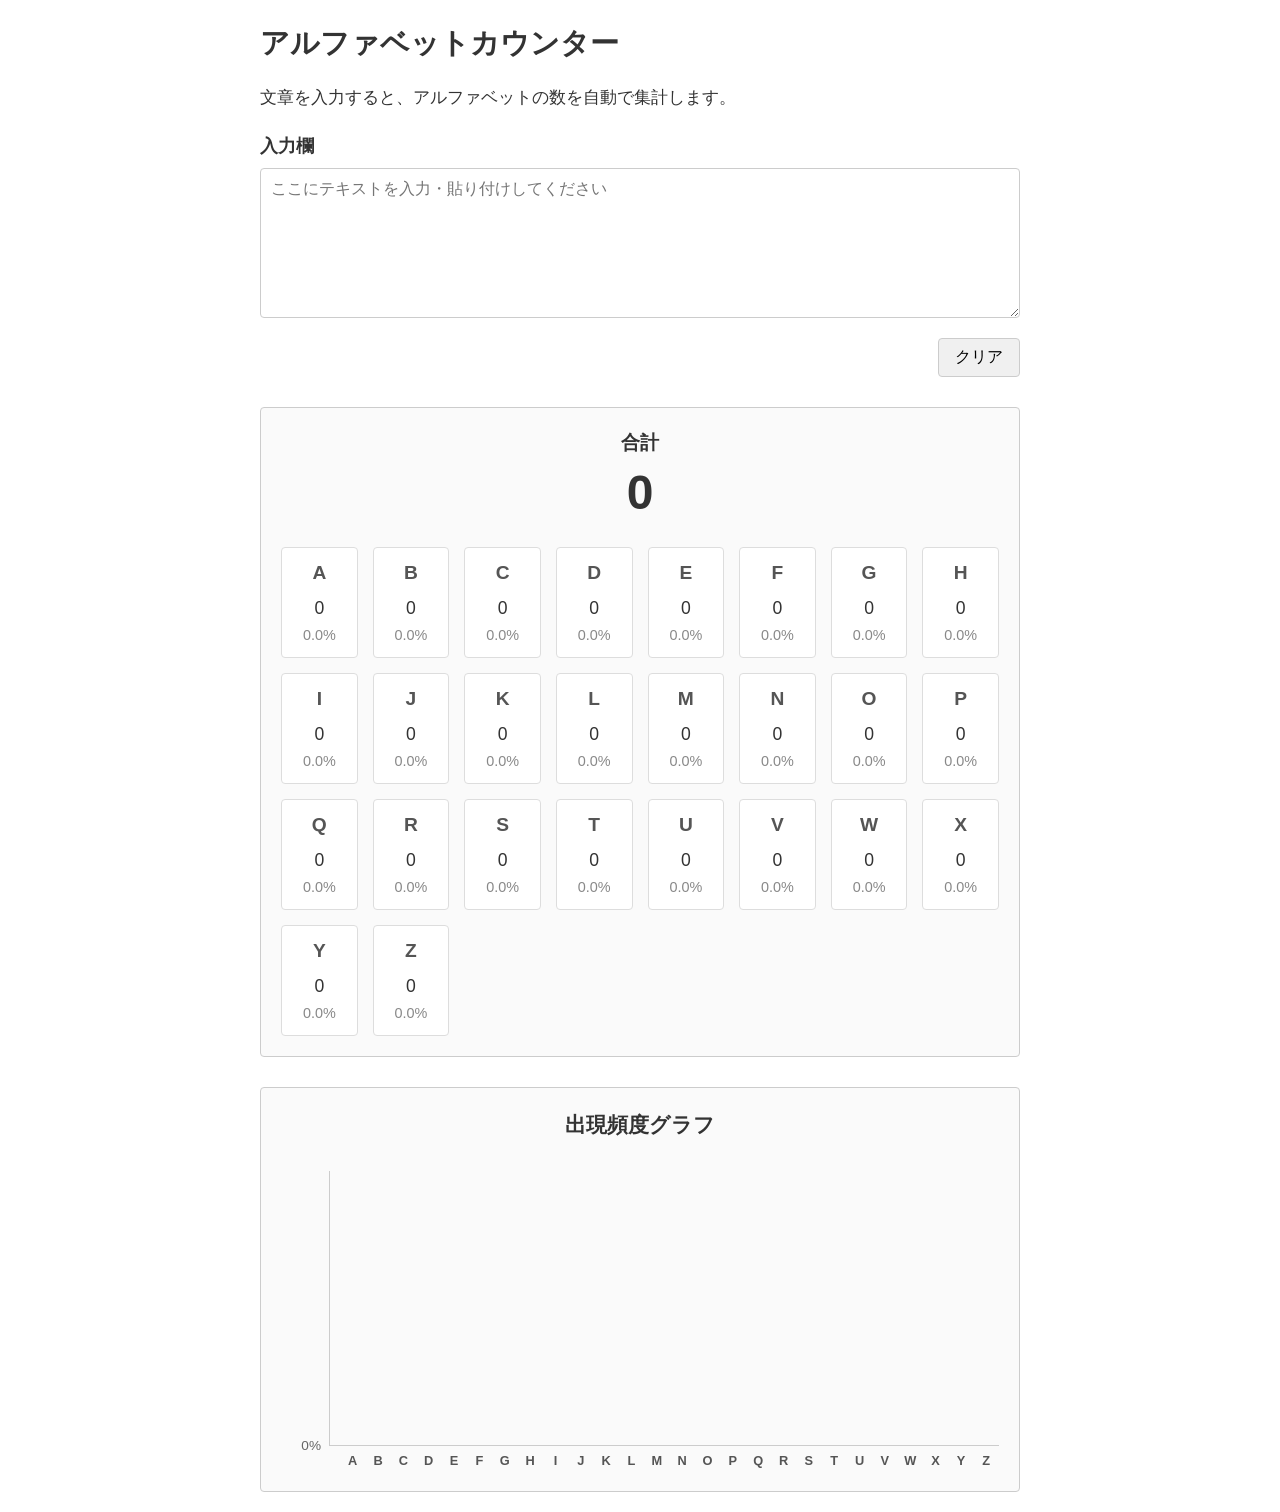
<file: index.html>
<!DOCTYPE html>
<html lang="ja">
<head>
    <meta charset="UTF-8">
    <meta name="viewport" content="width=device-width, initial-scale=1.0">
    <meta http-equiv="Cache-Control" content="no-cache, no-store, must-revalidate">
    <meta http-equiv="Pragma" content="no-cache">
    <meta http-equiv="Expires" content="0">
    <title>アルファベットカウンター</title>
    <style>
        :root {
            --primary-color: #333;
            --bg-color: #ffffff;
            --border-color: #ccc;
            --btn-bg: #f0f0f0;
            --btn-hover: #e0e0e0;
        }

        body {
            font-family: -apple-system, BlinkMacSystemFont, "Segoe UI", Roboto, "Helvetica Neue", Arial, sans-serif;
            background-color: var(--bg-color);
            color: var(--primary-color);
            line-height: 1.6;
            margin: 0;
            padding: 20px;
            box-sizing: border-box;
            max-width: 800px;
            margin-left: auto;
            margin-right: auto;
            font-size: 1.1rem;
        }

        h1 {
            font-size: 1.8rem;
            margin-top: 0;
        }

        p {
            font-size: 1.05rem;
            margin-bottom: 20px;
        }

        .input-group {
            display: flex;
            flex-direction: column;
            margin-bottom: 20px;
        }

        label {
            font-weight: bold;
            margin-bottom: 8px;
        }

        textarea {
            width: 100%;
            height: 150px;
            padding: 10px;
            border: 1px solid var(--border-color);
            border-radius: 4px;
            font-size: 1rem;
            resize: vertical;
            box-sizing: border-box;
            font-family: inherit;
        }

        textarea:focus {
            outline: none;
            border-color: #666;
            box-shadow: 0 0 5px rgba(0,0,0,0.1);
        }

        .controls {
            display: flex;
            justify-content: flex-end;
            margin-bottom: 30px;
        }

        button {
            padding: 8px 16px;
            font-size: 1rem;
            background-color: var(--btn-bg);
            border: 1px solid var(--border-color);
            border-radius: 4px;
            cursor: pointer;
            transition: background-color 0.2s;
        }

        button:hover {
            background-color: var(--btn-hover);
        }

        button:focus {
            outline: 2px solid #666;
            outline-offset: 2px;
        }

        .result-section {
            background-color: #fafafa;
            border: 1px solid var(--border-color);
            border-radius: 4px;
            padding: 20px;
        }

        .total-display {
            text-align: center;
            margin-bottom: 30px;
        }

        .total-label {
            font-size: 1.2rem;
            font-weight: bold;
        }

        .total-number {
            font-size: 3rem;
            font-weight: bold;
            display: block;
            line-height: 1;
            margin-top: 10px;
        }

        .char-grid {
            display: grid;
            grid-template-columns: repeat(auto-fill, minmax(70px, 1fr));
            gap: 15px;
            text-align: center;
        }

        .char-item {
            background-color: #fff;
            border: 1px solid #ddd;
            border-radius: 4px;
            padding: 10px 5px;
            display: flex;
            flex-direction: column;
            align-items: center;
        }

        .char-letter {
            font-weight: bold;
            font-size: 1.2rem;
            color: #555;
        }

        .char-count {
            font-size: 1.1rem;
            margin-top: 5px;
        }

        .char-percent {
            font-size: 0.9rem;
            color: #888;
            margin-top: 2px;
        }

        .chart-section {
            margin-top: 30px;
            background-color: #fafafa;
            border: 1px solid var(--border-color);
            border-radius: 4px;
            padding: 20px;
        }

        .chart-title {
            font-size: 1.3rem;
            font-weight: bold;
            margin-bottom: 30px; /* フキダシの表示スペースを考慮して少し広げる */
            text-align: center;
        }

        .chart-layout {
            display: flex;
            width: 100%;
            height: 300px; /* 全体の高さを200pxから300px(1.5倍)に変更 */
        }

        .y-axis {
            width: 40px;
            position: relative;
            font-size: 0.85rem;
            color: #666;
            text-align: right;
            padding-right: 8px;
            margin-bottom: 25px; /* 下のラベル分を空ける */
            border-right: 1px solid #ccc;
        }

        .y-axis-ticks {
            position: absolute;
            top: 0;
            bottom: 0;
            right: 8px;
            left: 0;
        }

        .y-tick {
            position: absolute;
            right: 0;
            transform: translateY(50%); /* 中心を下端に合わせる */
            line-height: 1;
            width: 100%;
        }

        /* 0% は一番下 */
        .y-tick.zero {
            bottom: 0;
        }

        .chart-main {
            flex: 1;
            position: relative;
            display: flex;
            flex-direction: column;
            margin-bottom: 25px; /* ラベルのスペース */
        }
        
        /* 破線の背景レイヤー */
        .grid-lines {
            position: absolute;
            top: 0;
            bottom: 0;
            left: 0;
            right: 0;
            z-index: 1;
            pointer-events: none;
        }
        
        .grid-line {
            position: absolute;
            left: 0;
            right: 0;
            border-top: 1px dashed #ccc;
            z-index: 1;
        }
        
        /* 実線（底面）*/
        .grid-line.base {
            border-top: 1px solid #ccc;
            bottom: 0;
        }

        .chart-container {
            flex: 1;
            display: flex;
            align-items: flex-end;
            justify-content: space-between;
            padding-left: 10px; /* Aの左側のゆとり */
            z-index: 2; /* 破線より手前に */
        }

        .bar-wrapper {
            display: flex;
            flex-direction: column;
            justify-content: flex-end;
            align-items: center;
            flex: 1;
            height: 100%;
            min-width: 0; 
            position: relative;
            cursor: pointer;
            -webkit-tap-highlight-color: transparent;
        }

        .bar {
            width: 80%;
            max-width: 25px;
            height: 100%;
            background-color: transparent;
            display: flex;
            align-items: flex-end;
        }

        .bar-fill {
            width: 100%;
            background-color: #4CAF50;
            height: 0%;
            transition: height 0.3s ease;
            position: relative;
        }

        .tooltip {
            position: absolute;
            bottom: 100%;
            left: 50%;
            transform: translateX(-50%);
            margin-bottom: 5px;
            background-color: rgba(51, 51, 51, 0.9);
            color: #fff;
            padding: 4px 8px;
            border-radius: 4px;
            font-size: 0.85rem;
            font-weight: normal;
            white-space: nowrap;
            opacity: 0;
            pointer-events: none;
            transition: opacity 0.2s;
            z-index: 10;
        }

        .tooltip::after {
            content: '';
            position: absolute;
            top: 100%;
            left: 50%;
            transform: translateX(-50%);
            border-width: 5px;
            border-style: solid;
            border-color: rgba(51, 51, 51, 0.9) transparent transparent transparent;
        }

        .bar-wrapper.show-tooltip .tooltip {
            opacity: 1;
        }

        .bar-label {
            position: absolute;
            bottom: -25px; /* 実線の下に配置 */
            font-size: 0.8rem;
            font-weight: bold;
            color: #555;
            height: 20px;
            line-height: 20px;
        }

        @media (max-width: 600px) {
            .char-grid {
                grid-template-columns: repeat(4, 1fr);
                gap: 10px;
            }
            .bar-label {
                font-size: 0.65rem;
            }
            .y-axis {
                font-size: 0.7rem;
                width: 30px;
                padding-right: 4px;
            }
        }
    </style>
    <script>
        document.addEventListener('DOMContentLoaded', () => {
            const textInput = document.getElementById('text-input');
            const clearBtn = document.getElementById('clear-btn');
            const totalCountDisplay = document.getElementById('total-count');
            const charGrid = document.getElementById('char-grid');
            const chartContainer = document.getElementById('chart-container');
            const yAxisTicks = document.getElementById('y-axis-ticks');
            
            // モーダル関連
            
            
            
            
            

            // Initialize the A-Z grid and chart
            const charCounts = {};
            for (let i = 65; i <= 90; i++) {
                const char = String.fromCharCode(i);
                charCounts[char] = 0;
                
                // Create grid item
                const item = document.createElement('div');
                item.className = 'char-item';
                item.innerHTML = `
                    <span class="char-letter">${char}</span>
                    <span class="char-count" id="count-${char}">0</span>
                    <span class="char-percent" id="percent-${char}">0.0%</span>
                `;
                charGrid.appendChild(item);

                // Create chart bar
                const barWrapper = document.createElement('div');
                barWrapper.className = 'bar-wrapper';
                barWrapper.innerHTML = `
                    <div class="bar">
                        <div class="bar-fill" id="bar-fill-${char}">
                            <div class="tooltip" id="tooltip-${char}">${char}: 0.0%</div>
                        </div>
                    </div>
                    <span class="bar-label">${char}</span>
                `;
                
                barWrapper.addEventListener('click', (e) => {
                    e.stopPropagation();
                    const wasShowing = barWrapper.classList.contains('show-tooltip');
                    document.querySelectorAll('.bar-wrapper').forEach(w => w.classList.remove('show-tooltip'));
                    if (!wasShowing) {
                        barWrapper.classList.add('show-tooltip');
                    }
                });

                chartContainer.appendChild(barWrapper);
            }
            
            // グラフ以外の場所をタップしたらフキダシを閉じる
            document.addEventListener('click', () => {
                document.querySelectorAll('.bar-wrapper').forEach(w => w.classList.remove('show-tooltip'));
            });

            // Y軸の初期化 (0%のみ)
            yAxisTicks.innerHTML = `<div class="y-tick zero">0%</div>`;
            document.getElementById('grid-lines').innerHTML = `<div class="grid-line base" style="bottom: 0%"></div>`;

            // Function to calculate and update counts
            const updateCounts = () => {
                const text = textInput.value;
                let total = 0;
                
                // Reset counts
                for (let i = 65; i <= 90; i++) {
                    charCounts[String.fromCharCode(i)] = 0;
                }

                // Count alphabets
                for (let i = 0; i < text.length; i++) {
                    const char = text[i];
                    if (/^[a-zA-Z]$/.test(char)) {
                        total++;
                        const upperChar = char.toUpperCase();
                        charCounts[upperChar]++;
                    }
                }

                // 割合の計算と最大%の取得
                let maxPercent = 0;
                const percents = {};
                for (let i = 65; i <= 90; i++) {
                    const char = String.fromCharCode(i);
                    const count = charCounts[char];
                    const p = total > 0 ? (count / total) * 100 : 0;
                    percents[char] = p;
                    if (p > maxPercent) {
                        maxPercent = p;
                    }
                }

                // Y軸の目盛りを計算 (2%刻み)
                // 最大%が0の場合は 2% を最大として扱う
                let axisMax = 2; 
                if (maxPercent > 0) {
                    // maxPercent以上の最小の偶数を探す
                    axisMax = Math.ceil(maxPercent / 2) * 2;
                }
                
                // 目盛りと破線の再構築
                let ticksHTML = `<div class="y-tick zero">0%</div>`;
                let gridsHTML = `<div class="grid-line base" style="bottom: 0%"></div>`; // 実線部分（底）
                
                for (let tick = 2; tick <= axisMax; tick += 2) {
                    const posPercent = (tick / axisMax) * 100;
                    ticksHTML += `<div class="y-tick" style="bottom: ${posPercent}%">${tick}%</div>`;
                    gridsHTML += `<div class="grid-line" style="bottom: ${posPercent}%"></div>`;
                }
                yAxisTicks.innerHTML = ticksHTML;
                document.getElementById('grid-lines').innerHTML = gridsHTML;

                // Update UI
                totalCountDisplay.textContent = total;
                for (let i = 65; i <= 90; i++) {
                    const char = String.fromCharCode(i);
                    const count = charCounts[char];
                    const p = percents[char];
                    
                    document.getElementById(`count-${char}`).textContent = count;
                    document.getElementById(`percent-${char}`).textContent = total > 0 ? p.toFixed(1) + "%" : "0.0%";

                    // 高さは axisMax を 100% とした相対値
                    const barHeight = axisMax > 0 ? (p / axisMax) * 100 : 0;
                    
                    // IDで取得できない（クローン時を考慮）ので、直接DOM操作する代わりに元の要素を更新
                    const originalFill = document.getElementById(`bar-fill-${char}`);
                    if (originalFill) {
                        originalFill.style.height = `${barHeight}%`;
                    }

                    const tooltip = document.getElementById(`tooltip-${char}`);
                    if (tooltip) {
                        tooltip.textContent = `${char}: ${total > 0 ? p.toFixed(1) + "%" : "0.0%"}`;
                    }
                }
                
                
            };
            
            

            // Event listeners
            textInput.addEventListener('input', updateCounts);
            
            clearBtn.addEventListener('click', () => {
                textInput.value = '';
                updateCounts();
                textInput.focus();
            });
            
            
            
            
        });
    </script>
</head>
<body>
    <h1>アルファベットカウンター</h1>
    <p>文章を入力すると、アルファベットの数を自動で集計します。</p>

    <div class="input-group">
        <label for="text-input">入力欄</label>
        <textarea id="text-input" placeholder="ここにテキストを入力・貼り付けしてください"></textarea>
    </div>
    <div class="controls">
        <button id="clear-btn" type="button">クリア</button>
    </div>

    <div class="result-section">
        <div class="total-display">
            <span class="total-label">合計</span>
            <span class="total-number" id="total-count">0</span>
        </div>

        <div class="char-grid" id="char-grid">
            <!-- A-Z items will be generated by JS -->
        </div>
    </div>

    <div class="chart-section" id="chart-section">
        <div class="chart-title">出現頻度グラフ</div>
        <div class="chart-layout">
            <div class="y-axis">
                <div class="y-axis-ticks" id="y-axis-ticks">
                    <!-- Ticks will be generated by JS -->
                </div>
            </div>
            <div class="chart-main">
                <div class="grid-lines" id="grid-lines">
                    <!-- Grid lines will be generated by JS -->
                </div>
                <div class="chart-container" id="chart-container">
                    <!-- Bars will be generated by JS -->
                </div>
            </div>
        </div>
    </div>

    </body>
</html>
</file>
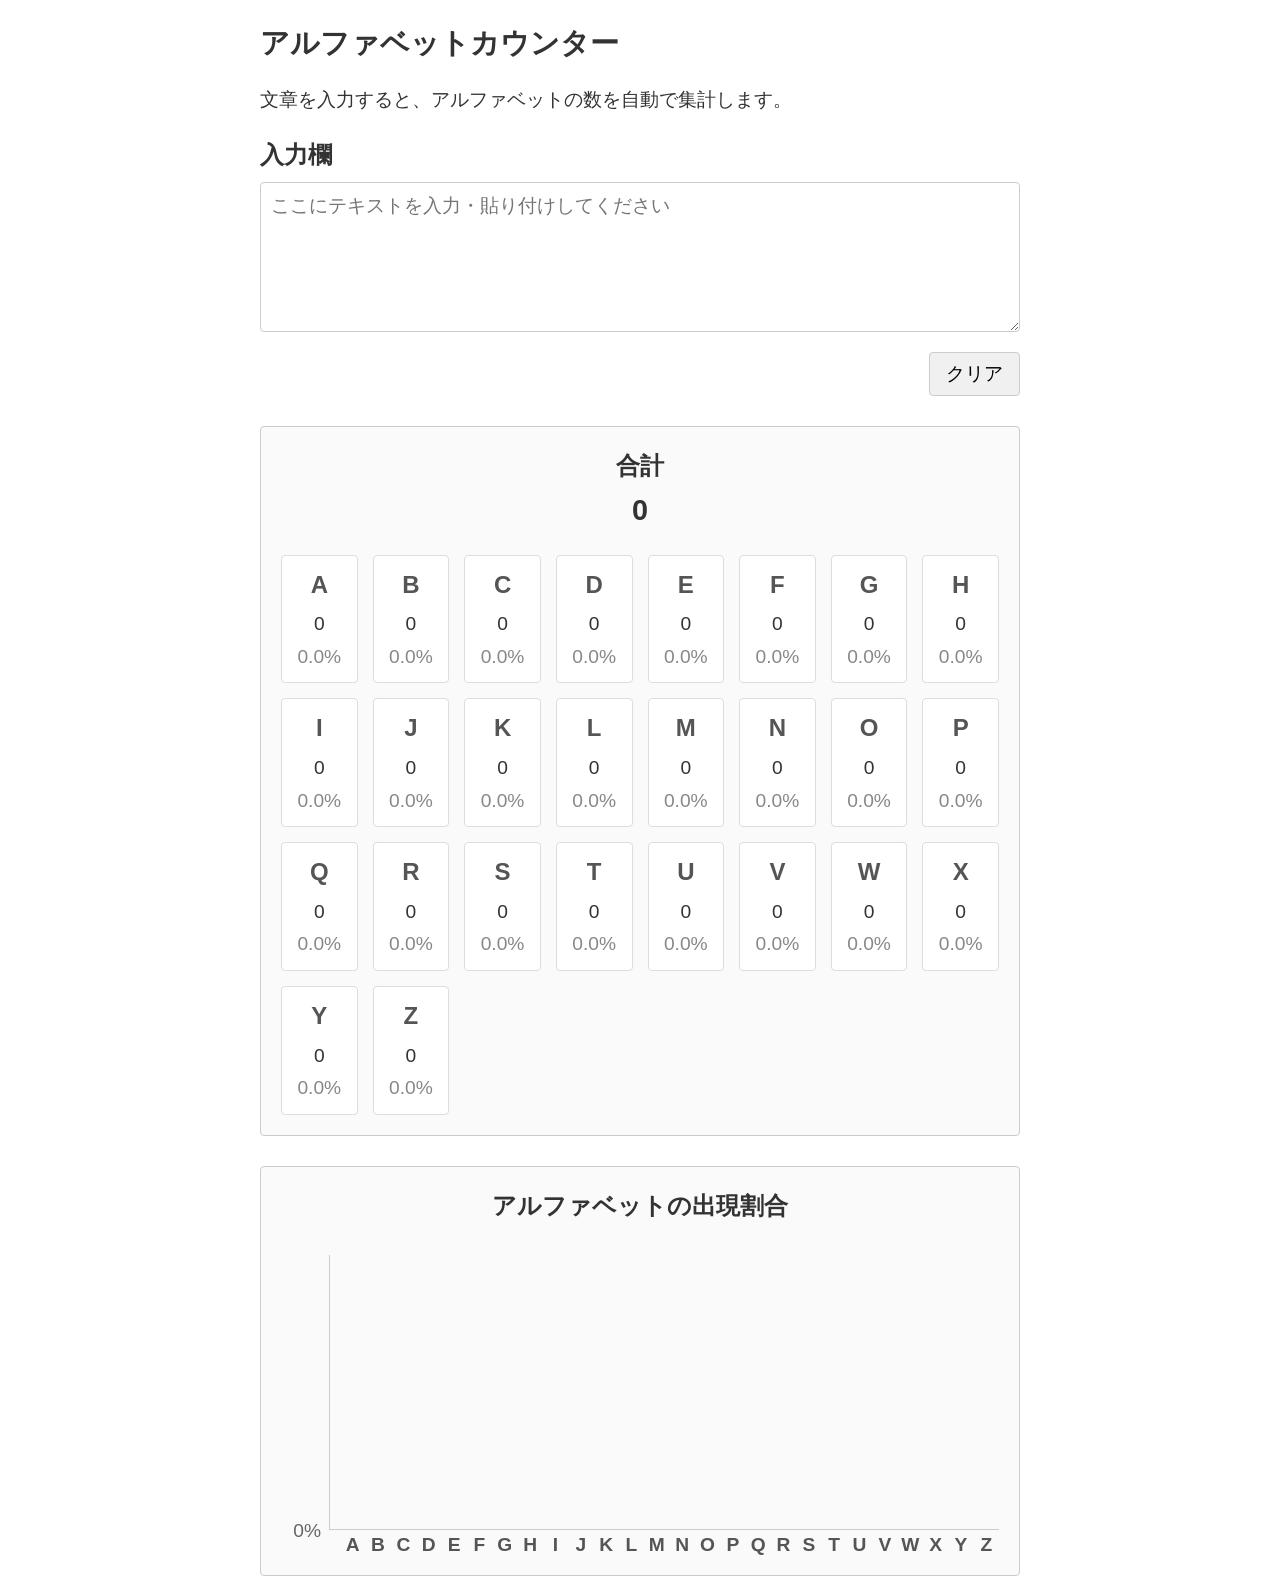
<file: abcounter/index.html>
<!DOCTYPE html>
<html lang="ja">
<head>
    <meta charset="UTF-8">
    <meta name="viewport" content="width=device-width, initial-scale=1.0">
    <meta http-equiv="Cache-Control" content="no-cache, no-store, must-revalidate">
    <meta http-equiv="Pragma" content="no-cache">
    <meta http-equiv="Expires" content="0">
    <title>アルファベットカウンター</title>
    <style>
        :root {
            --primary-color: #333;
            --bg-color: #ffffff;
            --border-color: #ccc;
            --btn-bg: #f0f0f0;
            --btn-hover: #e0e0e0;
        }

        body {
            font-family: -apple-system, BlinkMacSystemFont, "Segoe UI", Roboto, "Helvetica Neue", Arial, sans-serif;
            background-color: var(--bg-color);
            color: var(--primary-color);
            line-height: 1.6;
            margin: 0;
            padding: 20px;
            box-sizing: border-box;
            max-width: 800px;
            margin-left: auto;
            margin-right: auto;
            font-size: 1.5rem;
        }

        h1 {
            font-size: 1.8rem;
            margin-top: 0;
        }

        p {
            font-size: 1.2rem;
            margin-bottom: 20px;
        }

        .input-group {
            display: flex;
            flex-direction: column;
            margin-bottom: 20px;
        }

        label {
            font-weight: bold;
            margin-bottom: 8px;
        }

        textarea {
            width: 100%;
            height: 150px;
            padding: 10px;
            border: 1px solid var(--border-color);
            border-radius: 4px;
            font-size: 1.2rem;
            resize: vertical;
            box-sizing: border-box;
            font-family: inherit;
        }

        textarea:focus {
            outline: none;
            border-color: #666;
            box-shadow: 0 0 5px rgba(0,0,0,0.1);
        }

        .controls {
            display: flex;
            justify-content: flex-end;
            margin-bottom: 30px;
        }

        button {
            padding: 8px 16px;
            font-size: 1.2rem;
            background-color: var(--btn-bg);
            border: 1px solid var(--border-color);
            border-radius: 4px;
            cursor: pointer;
            transition: background-color 0.2s;
        }

        button:hover {
            background-color: var(--btn-hover);
        }

        button:focus {
            outline: 2px solid #666;
            outline-offset: 2px;
        }

        .result-section {
            background-color: #fafafa;
            border: 1px solid var(--border-color);
            border-radius: 4px;
            padding: 20px;
        }

        .total-display {
            text-align: center;
            margin-bottom: 30px;
        }

        .total-label {
            font-size: 1.5rem;
            font-weight: bold;
        }

        .total-number {
            font-size: 1.8rem;
            font-weight: bold;
            display: block;
            line-height: 1;
            margin-top: 10px;
        }

        .char-grid {
            display: grid;
            grid-template-columns: repeat(auto-fill, minmax(70px, 1fr));
            gap: 15px;
            text-align: center;
        }

        .char-item {
            background-color: #fff;
            border: 1px solid #ddd;
            border-radius: 4px;
            padding: 10px 5px;
            display: flex;
            flex-direction: column;
            align-items: center;
        }

        .char-letter {
            font-weight: bold;
            font-size: 1.5rem;
            color: #555;
        }

        .char-count {
            font-size: 1.2rem;
            margin-top: 5px;
        }

        .char-percent {
            font-size: 1.2rem;
            color: #888;
            margin-top: 2px;
        }

        .chart-section {
            margin-top: 30px;
            background-color: #fafafa;
            border: 1px solid var(--border-color);
            border-radius: 4px;
            padding: 20px;
        }

        .chart-title {
            font-size: 1.5rem;
            font-weight: bold;
            margin-bottom: 30px; /* フキダシの表示スペースを考慮して少し広げる */
            text-align: center;
        }

        .chart-layout {
            display: flex;
            width: 100%;
            height: 300px; /* 全体の高さを200pxから300px(1.5倍)に変更 */
        }

        .y-axis {
            width: 40px;
            position: relative;
            font-size: 1.2rem;
            color: #666;
            text-align: right;
            padding-right: 8px;
            margin-bottom: 25px; /* 下のラベル分を空ける */
            border-right: 1px solid #ccc;
        }

        .y-axis-ticks {
            position: absolute;
            top: 0;
            bottom: 0;
            right: 8px;
            left: 0;
        }

        .y-tick {
            position: absolute;
            right: 0;
            transform: translateY(50%); /* 中心を下端に合わせる */
            line-height: 1;
            width: 100%;
        }

        /* 0% は一番下 */
        .y-tick.zero {
            bottom: 0;
        }

        .chart-main {
            flex: 1;
            position: relative;
            display: flex;
            flex-direction: column;
            margin-bottom: 25px; /* ラベルのスペース */
        }
        
        /* 破線の背景レイヤー */
        .grid-lines {
            position: absolute;
            top: 0;
            bottom: 0;
            left: 0;
            right: 0;
            z-index: 1;
            pointer-events: none;
        }
        
        .grid-line {
            position: absolute;
            left: 0;
            right: 0;
            border-top: 1px dashed #ccc;
            z-index: 1;
        }
        
        /* 実線（底面）*/
        .grid-line.base {
            border-top: 1px solid #ccc;
            bottom: 0;
        }

        .chart-container {
            flex: 1;
            display: flex;
            align-items: flex-end;
            justify-content: space-between;
            padding-left: 10px; /* Aの左側のゆとり */
            z-index: 2; /* 破線より手前に */
        }

        .bar-wrapper {
            display: flex;
            flex-direction: column;
            justify-content: flex-end;
            align-items: center;
            flex: 1;
            height: 100%;
            min-width: 0; 
            position: relative;
            cursor: pointer;
            -webkit-tap-highlight-color: transparent;
        }

        .bar {
            width: 80%;
            max-width: 25px;
            height: 100%;
            background-color: transparent;
            display: flex;
            align-items: flex-end;
        }

        .bar-fill {
            width: 100%;
            background-color: #4CAF50;
            height: 0%;
            transition: height 0.3s ease;
            position: relative;
        }

        .tooltip {
            position: absolute;
            bottom: 100%;
            left: 50%;
            transform: translateX(-50%);
            margin-bottom: 5px;
            background-color: rgba(51, 51, 51, 0.9);
            color: #fff;
            padding: 4px 8px;
            border-radius: 4px;
            font-size: 1.2rem;
            font-weight: normal;
            white-space: nowrap;
            opacity: 0;
            pointer-events: none;
            transition: opacity 0.2s;
            z-index: 10;
        }

        .tooltip::after {
            content: '';
            position: absolute;
            top: 100%;
            left: 50%;
            transform: translateX(-50%);
            border-width: 5px;
            border-style: solid;
            border-color: rgba(51, 51, 51, 0.9) transparent transparent transparent;
        }

        .bar-wrapper.show-tooltip .tooltip {
            opacity: 1;
        }

        .bar-label {
            position: absolute;
            bottom: -25px; /* 実線の下に配置 */
            font-size: 1.2rem;
            font-weight: bold;
            color: #555;
            height: 20px;
            line-height: 20px;
        }

        @media (max-width: 600px) {
            .char-grid {
                grid-template-columns: repeat(4, 1fr);
                gap: 10px;
            }
            .bar-label {
                font-size: 0.7rem;
            }
            .y-axis {
                font-size: 0.7rem;
                width: 30px;
                padding-right: 4px;
            }
        }
    </style>
    <script>
        document.addEventListener('DOMContentLoaded', () => {
            const textInput = document.getElementById('text-input');
            const clearBtn = document.getElementById('clear-btn');
            const totalCountDisplay = document.getElementById('total-count');
            const charGrid = document.getElementById('char-grid');
            const chartContainer = document.getElementById('chart-container');
            const yAxisTicks = document.getElementById('y-axis-ticks');
            
            // モーダル関連
            
            
            
            
            

            // Initialize the A-Z grid and chart
            const charCounts = {};
            for (let i = 65; i <= 90; i++) {
                const char = String.fromCharCode(i);
                charCounts[char] = 0;
                
                // Create grid item
                const item = document.createElement('div');
                item.className = 'char-item';
                item.innerHTML = `
                    <span class="char-letter">${char}</span>
                    <span class="char-count" id="count-${char}">0</span>
                    <span class="char-percent" id="percent-${char}">0.0%</span>
                `;
                charGrid.appendChild(item);

                // Create chart bar
                const barWrapper = document.createElement('div');
                barWrapper.className = 'bar-wrapper';
                barWrapper.innerHTML = `
                    <div class="bar">
                        <div class="bar-fill" id="bar-fill-${char}">
                            <div class="tooltip" id="tooltip-${char}">${char}: 0.0%</div>
                        </div>
                    </div>
                    <span class="bar-label">${char}</span>
                `;
                
                barWrapper.addEventListener('click', (e) => {
                    e.stopPropagation();
                    const wasShowing = barWrapper.classList.contains('show-tooltip');
                    document.querySelectorAll('.bar-wrapper').forEach(w => w.classList.remove('show-tooltip'));
                    if (!wasShowing) {
                        barWrapper.classList.add('show-tooltip');
                    }
                });

                chartContainer.appendChild(barWrapper);
            }
            
            // グラフ以外の場所をタップしたらフキダシを閉じる
            document.addEventListener('click', () => {
                document.querySelectorAll('.bar-wrapper').forEach(w => w.classList.remove('show-tooltip'));
            });

            // Y軸の初期化 (0%のみ)
            yAxisTicks.innerHTML = `<div class="y-tick zero">0%</div>`;
            document.getElementById('grid-lines').innerHTML = `<div class="grid-line base" style="bottom: 0%"></div>`;

            // Function to calculate and update counts
            const updateCounts = () => {
                const text = textInput.value;
                let total = 0;
                
                // Reset counts
                for (let i = 65; i <= 90; i++) {
                    charCounts[String.fromCharCode(i)] = 0;
                }

                // Count alphabets
                for (let i = 0; i < text.length; i++) {
                    const char = text[i];
                    if (/^[a-zA-Z]$/.test(char)) {
                        total++;
                        const upperChar = char.toUpperCase();
                        charCounts[upperChar]++;
                    }
                }

                // 割合の計算と最大%の取得
                let maxPercent = 0;
                const percents = {};
                for (let i = 65; i <= 90; i++) {
                    const char = String.fromCharCode(i);
                    const count = charCounts[char];
                    const p = total > 0 ? (count / total) * 100 : 0;
                    percents[char] = p;
                    if (p > maxPercent) {
                        maxPercent = p;
                    }
                }

                // Y軸の目盛りを計算 (2%刻み)
                // 最大%が0の場合は 2% を最大として扱う
                let axisMax = 2; 
                if (maxPercent > 0) {
                    // maxPercent以上の最小の偶数を探す
                    axisMax = Math.ceil(maxPercent / 2) * 2;
                }
                
                // 目盛りと破線の再構築
                let ticksHTML = `<div class="y-tick zero">0%</div>`;
                let gridsHTML = `<div class="grid-line base" style="bottom: 0%"></div>`; // 実線部分（底）
                
                for (let tick = 2; tick <= axisMax; tick += 2) {
                    const posPercent = (tick / axisMax) * 100;
                    ticksHTML += `<div class="y-tick" style="bottom: ${posPercent}%">${tick}%</div>`;
                    gridsHTML += `<div class="grid-line" style="bottom: ${posPercent}%"></div>`;
                }
                yAxisTicks.innerHTML = ticksHTML;
                document.getElementById('grid-lines').innerHTML = gridsHTML;

                // Update UI
                totalCountDisplay.textContent = total;
                for (let i = 65; i <= 90; i++) {
                    const char = String.fromCharCode(i);
                    const count = charCounts[char];
                    const p = percents[char];
                    
                    document.getElementById(`count-${char}`).textContent = count;
                    document.getElementById(`percent-${char}`).textContent = total > 0 ? p.toFixed(1) + "%" : "0.0%";

                    // 高さは axisMax を 100% とした相対値
                    const barHeight = axisMax > 0 ? (p / axisMax) * 100 : 0;
                    
                    // IDで取得できない（クローン時を考慮）ので、直接DOM操作する代わりに元の要素を更新
                    const originalFill = document.getElementById(`bar-fill-${char}`);
                    if (originalFill) {
                        originalFill.style.height = `${barHeight}%`;
                    }

                    const tooltip = document.getElementById(`tooltip-${char}`);
                    if (tooltip) {
                        tooltip.textContent = `${char}: ${total > 0 ? p.toFixed(1) + "%" : "0.0%"}`;
                    }
                }
                
                
            };
            
            

            // Event listeners
            textInput.addEventListener('input', updateCounts);
            
            clearBtn.addEventListener('click', () => {
                textInput.value = '';
                updateCounts();
                textInput.focus();
            });
            
            
            
            
        });
    </script>
</head>
<body>
    <h1>アルファベットカウンター</h1>
    <p>文章を入力すると、アルファベットの数を自動で集計します。</p>

    <div class="input-group">
        <label for="text-input">入力欄</label>
        <textarea id="text-input" placeholder="ここにテキストを入力・貼り付けしてください"></textarea>
    </div>
    <div class="controls">
        <button id="clear-btn" type="button">クリア</button>
    </div>

    <div class="result-section">
        <div class="total-display">
            <span class="total-label">合計</span>
            <span class="total-number" id="total-count">0</span>
        </div>

        <div class="char-grid" id="char-grid">
            <!-- A-Z items will be generated by JS -->
        </div>
    </div>

    <div class="chart-section" id="chart-section">
        <div class="chart-title">アルファベットの出現割合</div>
        <div class="chart-layout">
            <div class="y-axis">
                <div class="y-axis-ticks" id="y-axis-ticks">
                    <!-- Ticks will be generated by JS -->
                </div>
            </div>
            <div class="chart-main">
                <div class="grid-lines" id="grid-lines">
                    <!-- Grid lines will be generated by JS -->
                </div>
                <div class="chart-container" id="chart-container">
                    <!-- Bars will be generated by JS -->
                </div>
            </div>
        </div>
    </div>

    </body>
</html>
</file>
